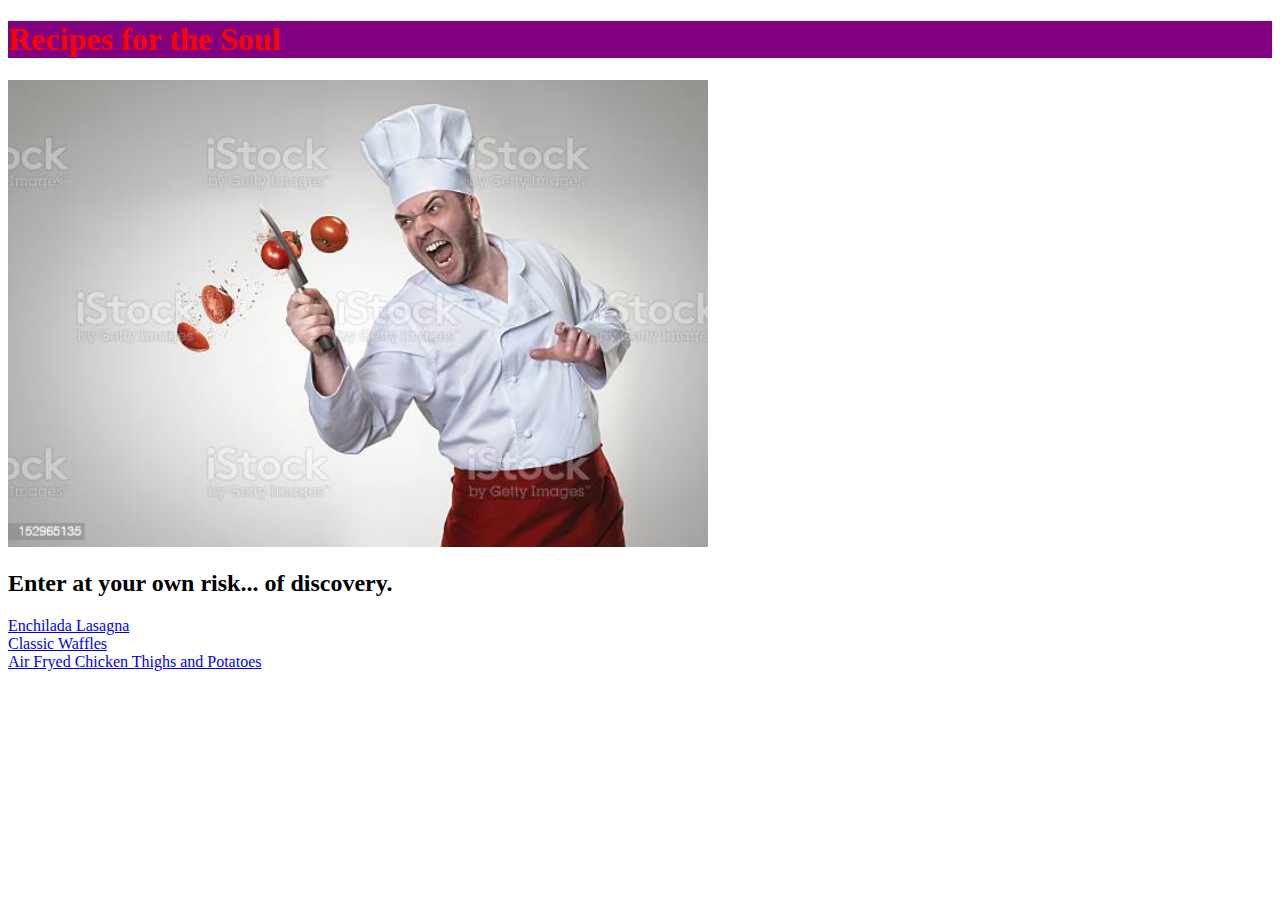
<file: index.html>
<!DOCTYPE html>
<html lang="en">
<head>
    <meta charset="UTF-8">
    <meta http-equiv="X-UA-Compatible" content="IE=edge">
    <meta name="viewport" content="width=device-width, initial-scale=1.0">
    <link rel="stylesheet" href="styles.css">
    <title>Recipes for the Soul</title>
</head>
<body>
    <h1>Recipes for the Soul</h1>
    <img src="images/chef.jpeg" alt="Chef with insane skills">
    <h2>Enter at your own risk... of discovery.</h2>
    <a href="recipes/enchilada lasagna.html">Enchilada Lasagna</a><br>
    <a href="recipes/classicwaffles.html">Classic Waffles</a><br>
    <a href="recipes/chickenthighs.html">Air Fryed Chicken Thighs and Potatoes</a><br>
</body>
</html>
</file>
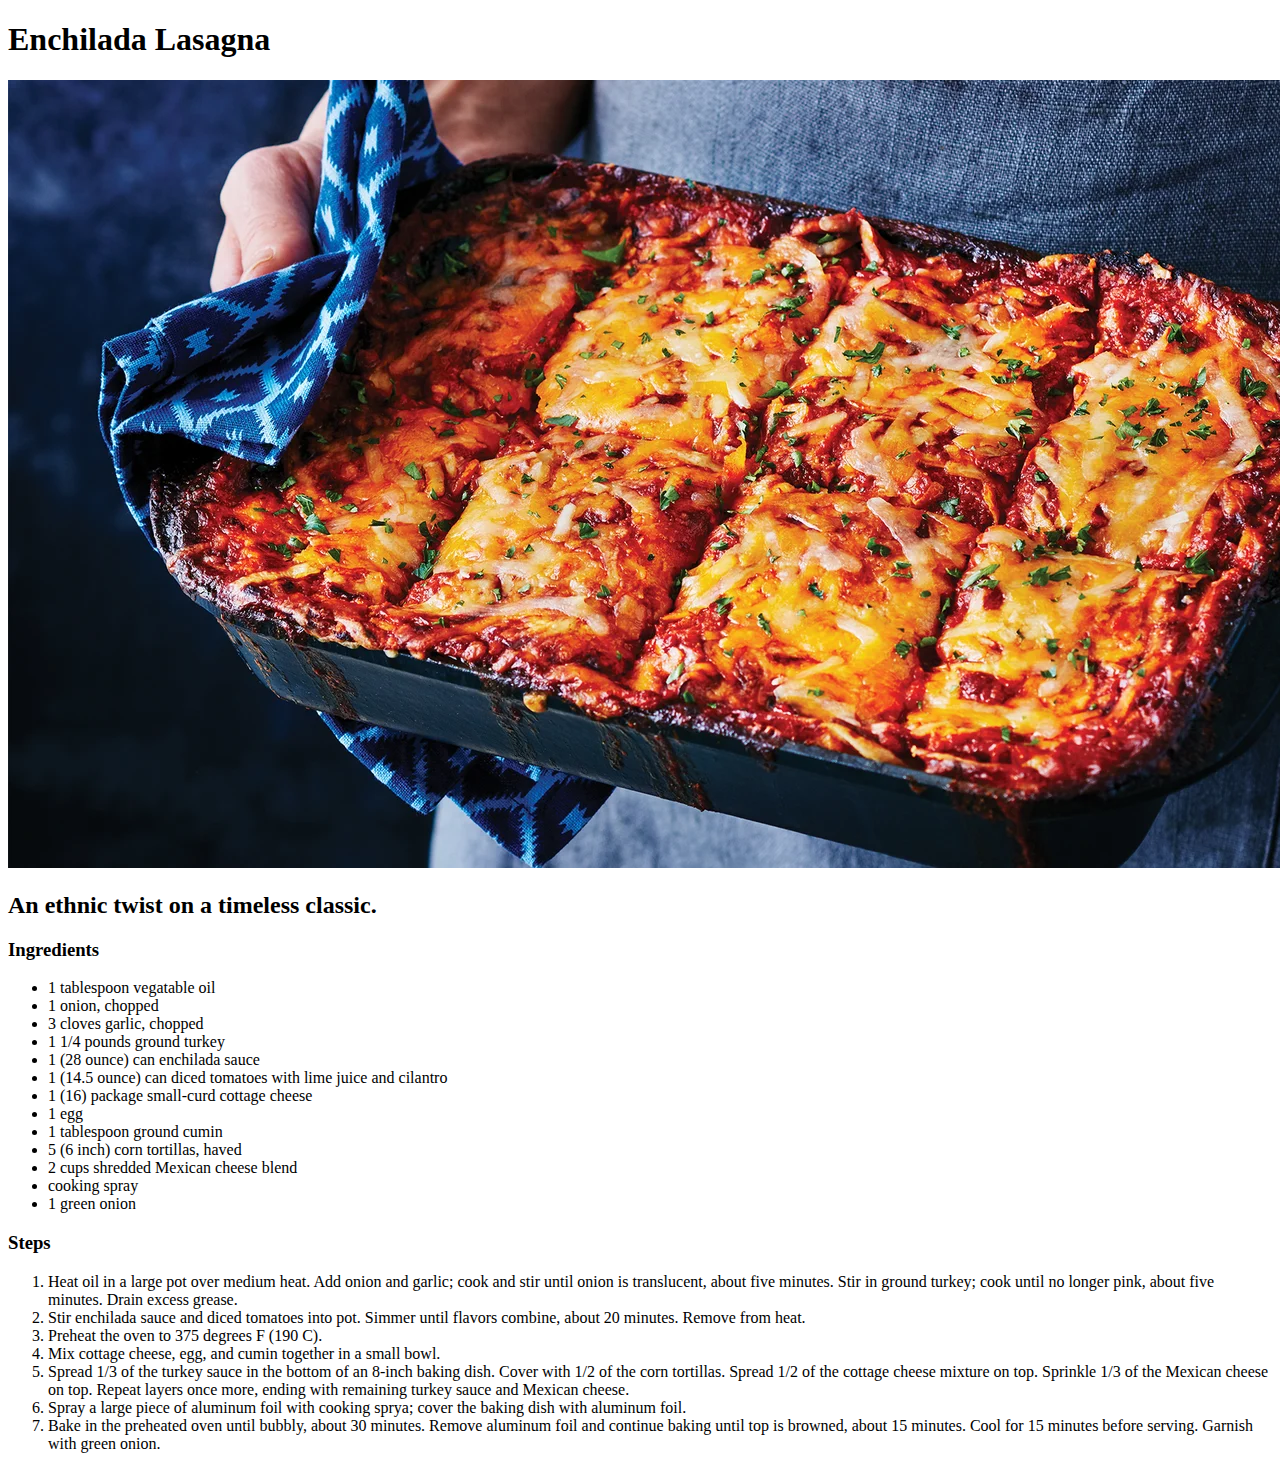
<file: recipes/enchilada lasagna.html>
<!DOCTYPE html>
<h1>Enchilada Lasagna</h1>
    <img src="../images/spicy-enchilada-lasagna-69-web-1 (1).webp" alt="Delcious Enchilada Lasagna">
    <h2>An ethnic twist on a timeless classic.</h2>
    <h3>Ingredients</h3>
        <ul>
            <li>1 tablespoon vegatable oil</li>
            <li>1 onion, chopped</li>
            <li>3 cloves garlic, chopped</li>
            <li>1 1/4 pounds ground turkey</li>
            <li>1 (28 ounce) can enchilada sauce</li>
            <li>1 (14.5 ounce) can diced tomatoes with lime juice and cilantro</li>
            <li>1 (16) package small-curd cottage cheese</li>
            <li>1 egg</li>
            <li>1 tablespoon ground cumin</li>
            <li>5 (6 inch) corn tortillas, haved</li>
            <li>2 cups shredded Mexican cheese blend</li>
            <li>cooking spray</li>
            <li>1 green onion</li>

        </ul>

        <h3>Steps</h3>
            <ol>
                <li>Heat oil in a large pot over medium heat. Add onion and garlic; cook and stir until onion is translucent, about five minutes. Stir in ground turkey; cook until no longer pink, about five minutes. Drain excess grease.</li>
                <li>Stir enchilada sauce and diced tomatoes into pot. Simmer until flavors combine, about 20 minutes. Remove from heat.</li>
                <li>Preheat the oven to 375 degrees F (190 C).</li>
                <li>Mix cottage cheese, egg, and cumin together in a small bowl.</li>
                <li>Spread 1/3 of the turkey sauce in the bottom of an 8-inch baking dish. Cover with 1/2 of the corn tortillas. Spread 1/2 of the cottage cheese mixture on top. Sprinkle 1/3 of the Mexican cheese on top. Repeat layers once more, ending with remaining turkey sauce and Mexican cheese.</li>
                <li>Spray a large piece of aluminum foil with cooking sprya; cover the baking dish with aluminum foil.</li>
                <li>Bake in the preheated oven until bubbly, about 30 minutes. Remove aluminum foil and continue baking until top is browned, about 15 minutes. Cool for 15 minutes before serving. Garnish with green onion.</li>
            </ol>
</body>
</html>
</file>
<file: styles.css>
h1 {
    color: red;
    background-color: purple
}

img {
    width: 700px;
    height: auto;

}
</file>
